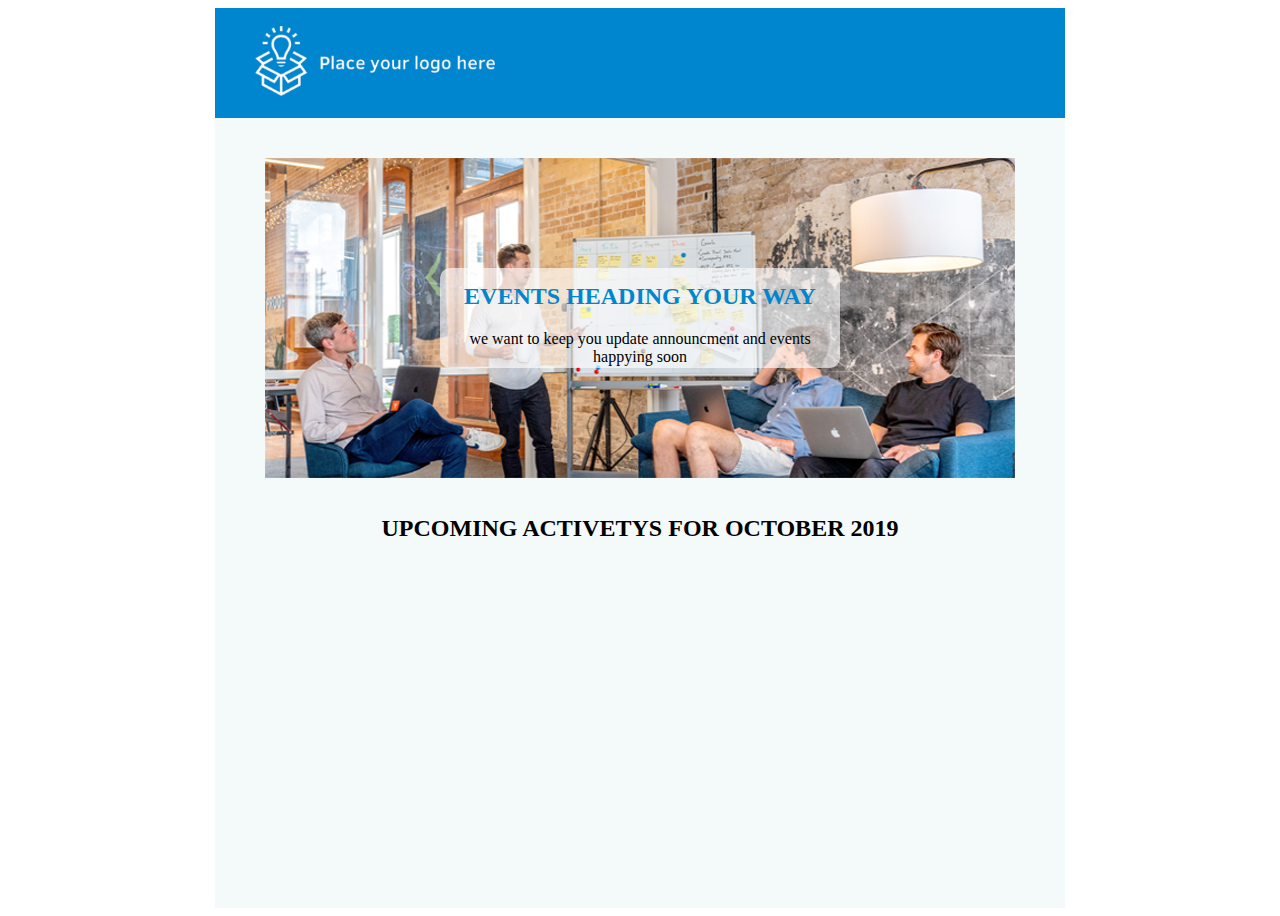
<file: 1st/clas_-%%/index.html>
<!DOCTYPE html>
<html lang="en">

<head>
    <meta charset="UTF-8">
    <meta name="viewport" content="width=device-width, initial-scale=1.0">
    <title>Document</title>
    <link rel="stylesheet" href="./css/style.css">
</head>

<body class="body">

<div class="body">
    <div class="Main">
        <!-- nav -->
        <div class="Nav">
            <div class="logo">
                <img src="./pic/logo.png" alt="" class="Logo_img">
            </div>
        </div>
        <!-- nav end -->

        <!-- body -->
        <div class="body_img_1">

            <img src="./pic/image 1.png" alt="" class="img_1">
            <div class="text_1">
                <h2 class=" cen mm">EVENTS HEADING YOUR WAY</h2>
                <p class=" cen">we want to keep you update announcment and events happying soon</p>
            </div>
        </div>
        <!-- body -->
        <div class="Text_inlinn">
            <h2>
                UPCOMING ACTIVETYS FOR OCTOBER 2019
            </h2>
        </div>
        <!-- end text -->

        <!-- 3box  end-->

    </div>

</div>

    
</body>

</html>
</file>
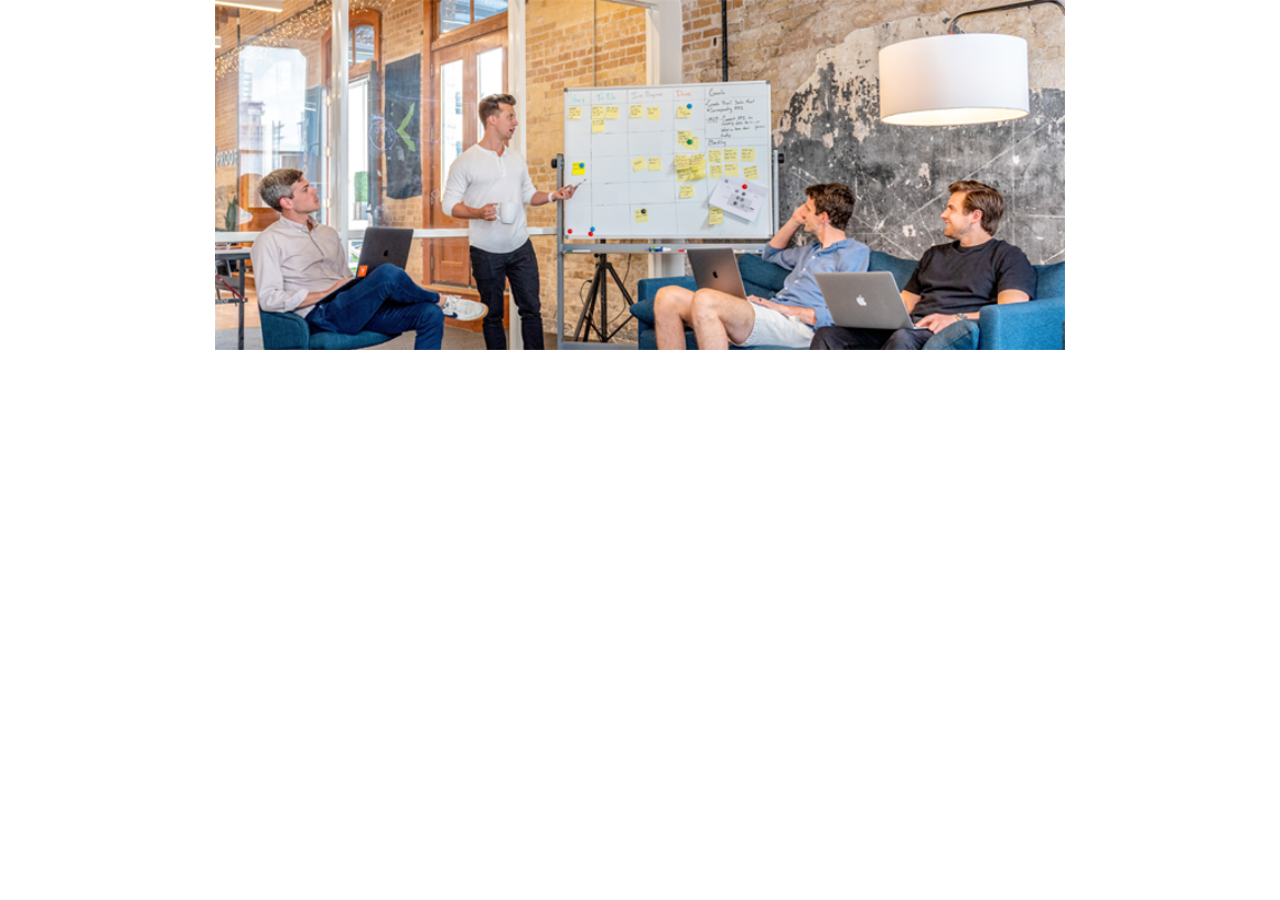
<file: 1st/CSS/subo.html>
<!DOCTYPE html>
<html lang="en">
<head>
<meta charset="UTF-8">
<meta name="viewport" content="width=device-width, initial-scale=1.0">
<title>Responsive Images</title>
<style>
    body {
        margin: 0;
        padding: 0;
        font-family: Arial, sans-serif;
    }
    
    .img {
        width: 850px;
        max-width: 100%;
        height: auto;
       max-height:350px ;
        display: block;
        margin: 0 auto; /* Centers the image horizontally */
    }
</style>
</head>
<body>

<img class="img" src="../Pic/image 1.png" alt="Your Image">

</body>
</html>
</file>
<file: 1st/clas_-%%/css/style.css>
/* 2nd   part */
.body{
    display: grid;
    place-items: center;
}
.Main{
    width: 850PX;
    height: 100vh;
    background: #f4f9fa;
}

/* nave */
.Nav{
    width: 100%;
    height: 110px;
    background: #0085cf;
}
.logo{
    margin-left: 40px;
}
.Logo_img{
    height: 70px;
    margin-top: 18px;
}
/* nave end */


/* body img*/
.body_img_1{
    display: grid;
    place-items: center;margin-top: 40px;
    position: relative;
}
.img_1{
    width: 750px;
    height: 320px;
}
.mm{
    color: #0085cf;
}
.cen{
    margin-top: 15px;
    
    text-align: center;
}
.text_1{
    width: 400px;
    height: 100px;
    position: absolute;
background-color: #ffffffa2 ;
border-radius: 10px;

}
/* body img end */
.Text_inlinn{
    display: grid;
    place-items: center;
   
 height: 100px;
}
</file>
